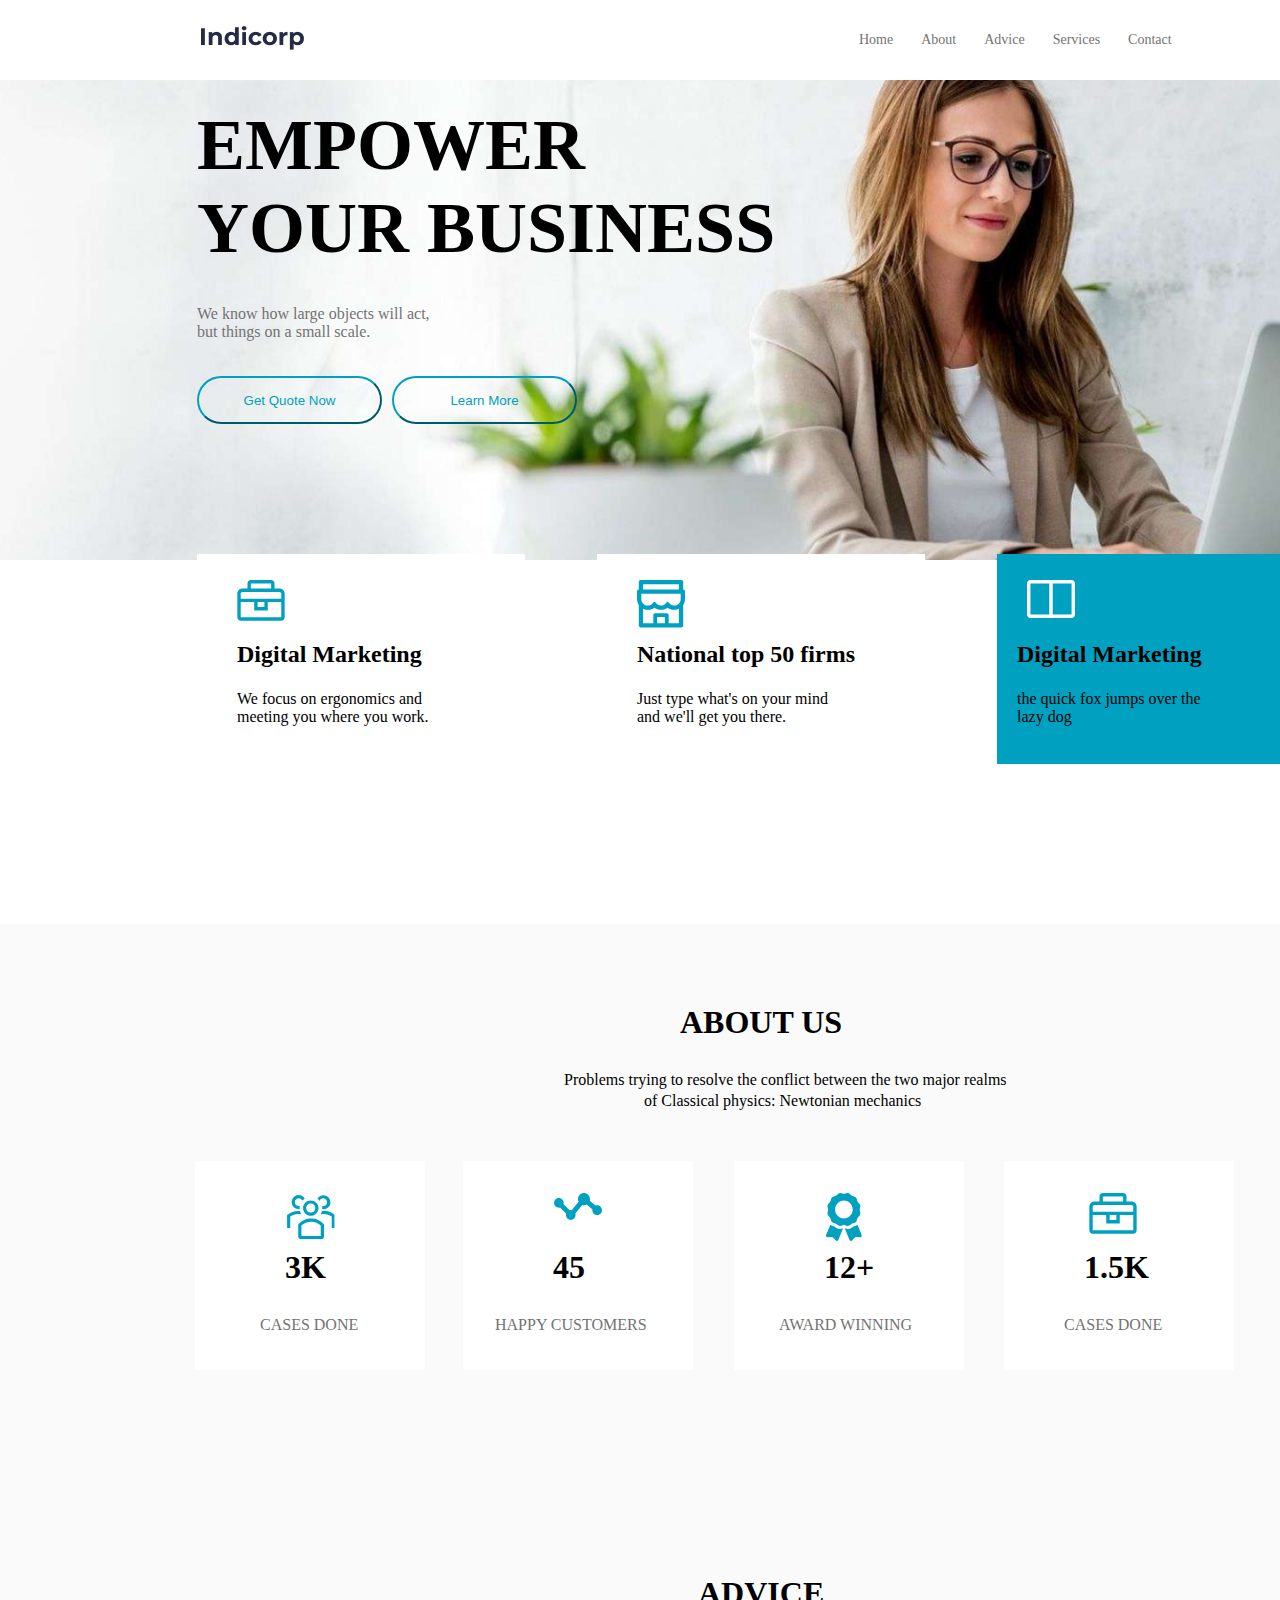
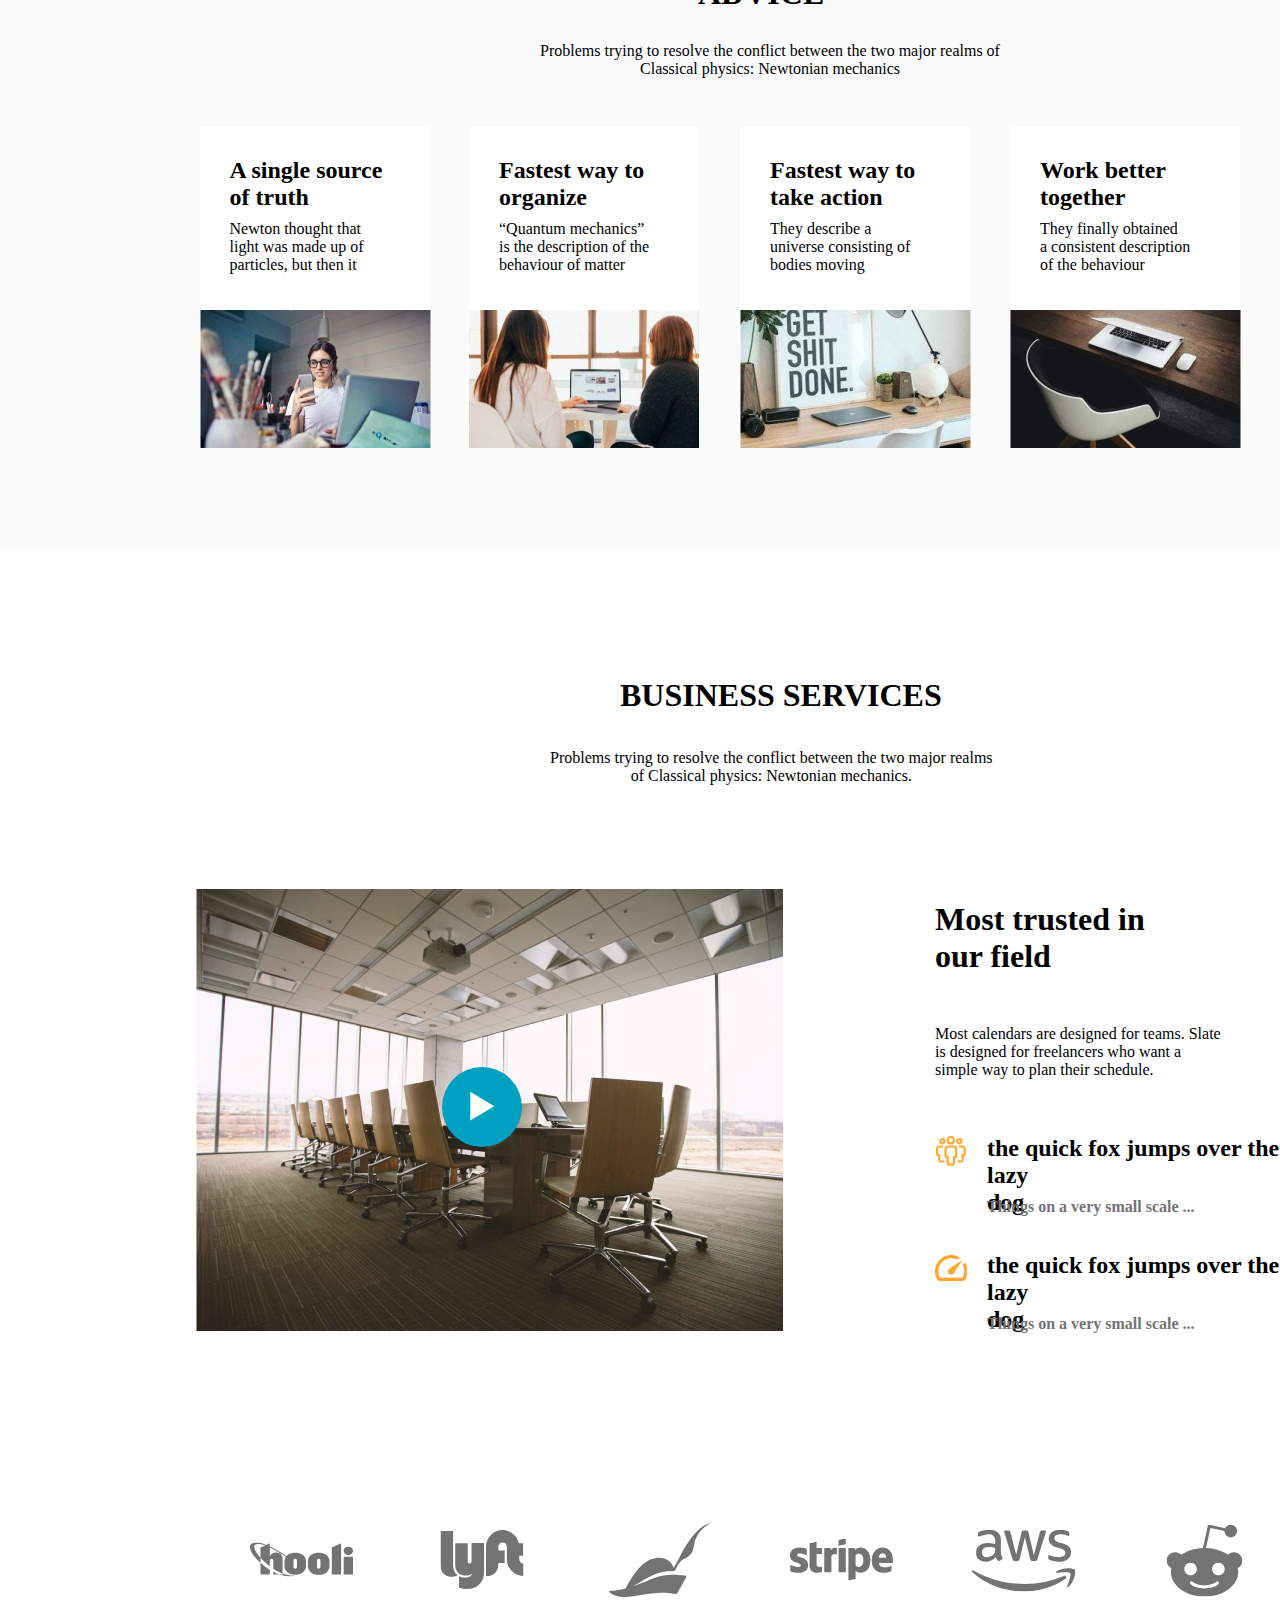
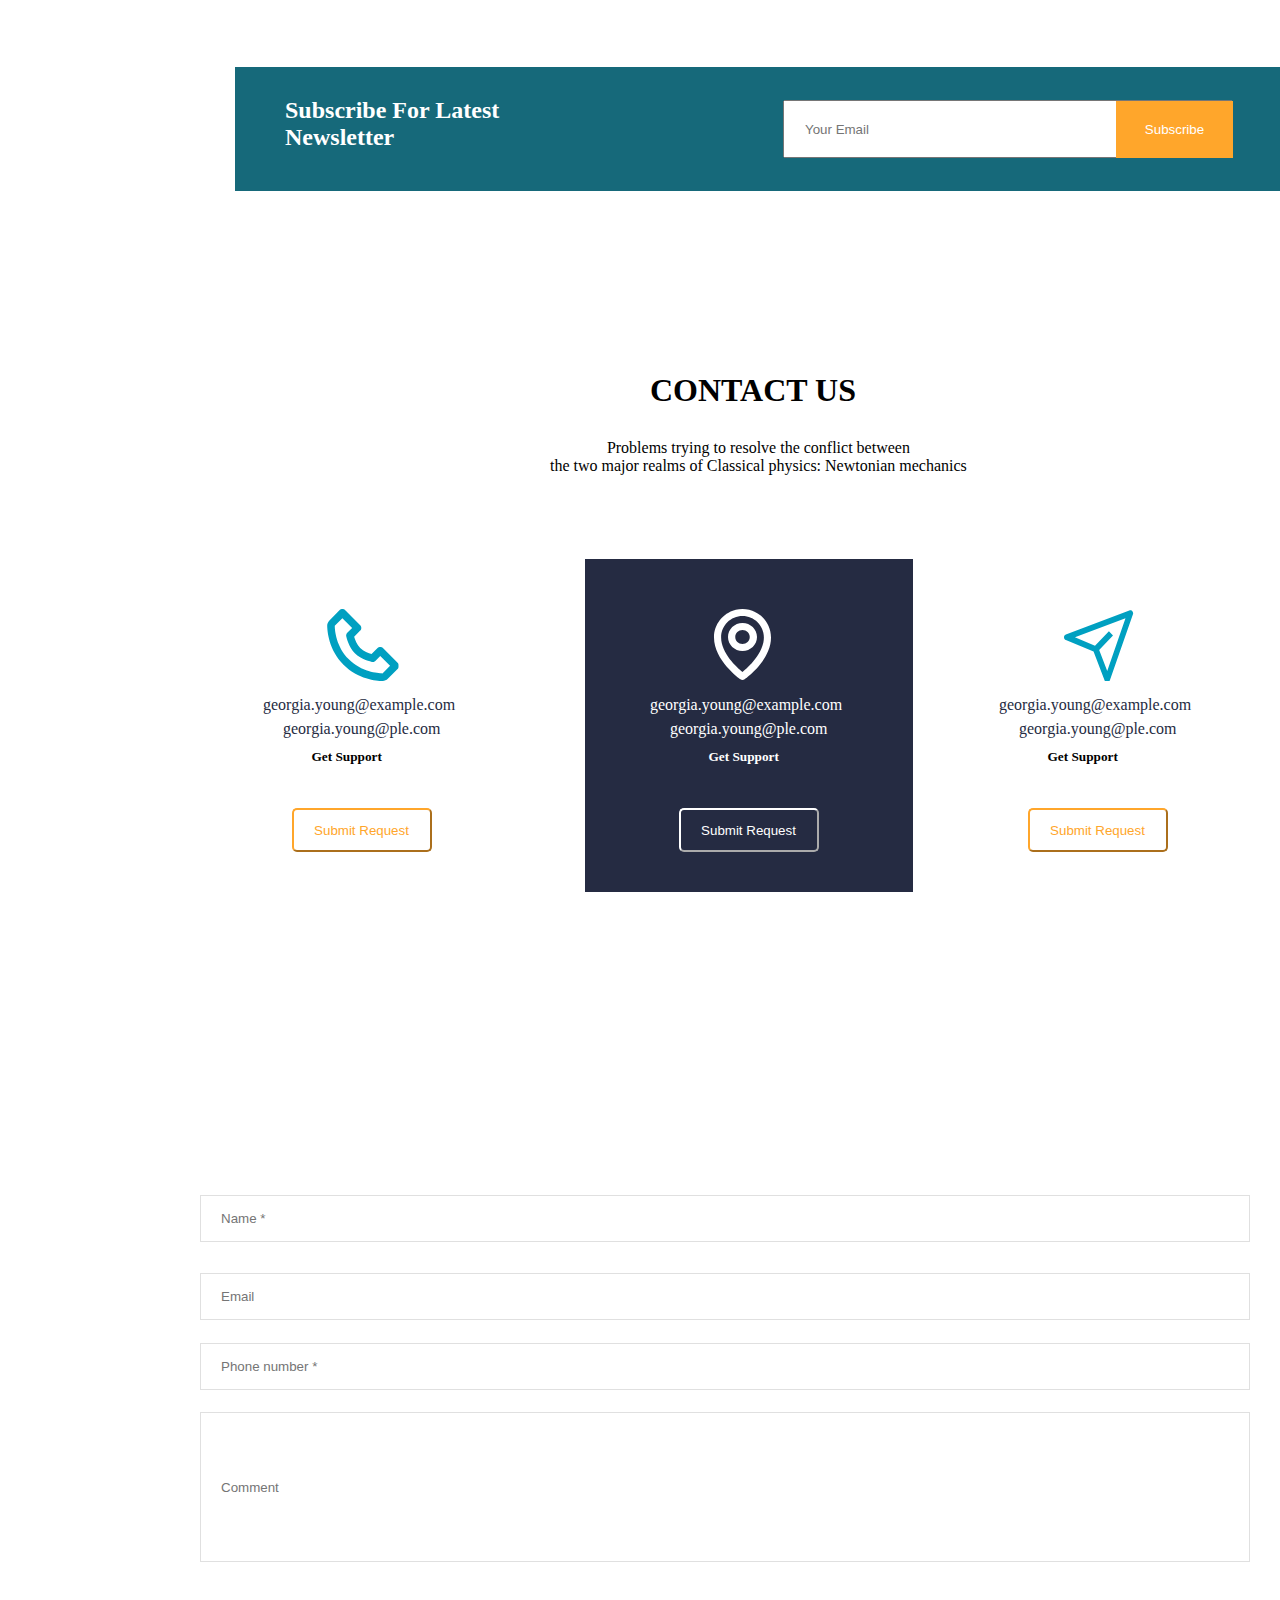
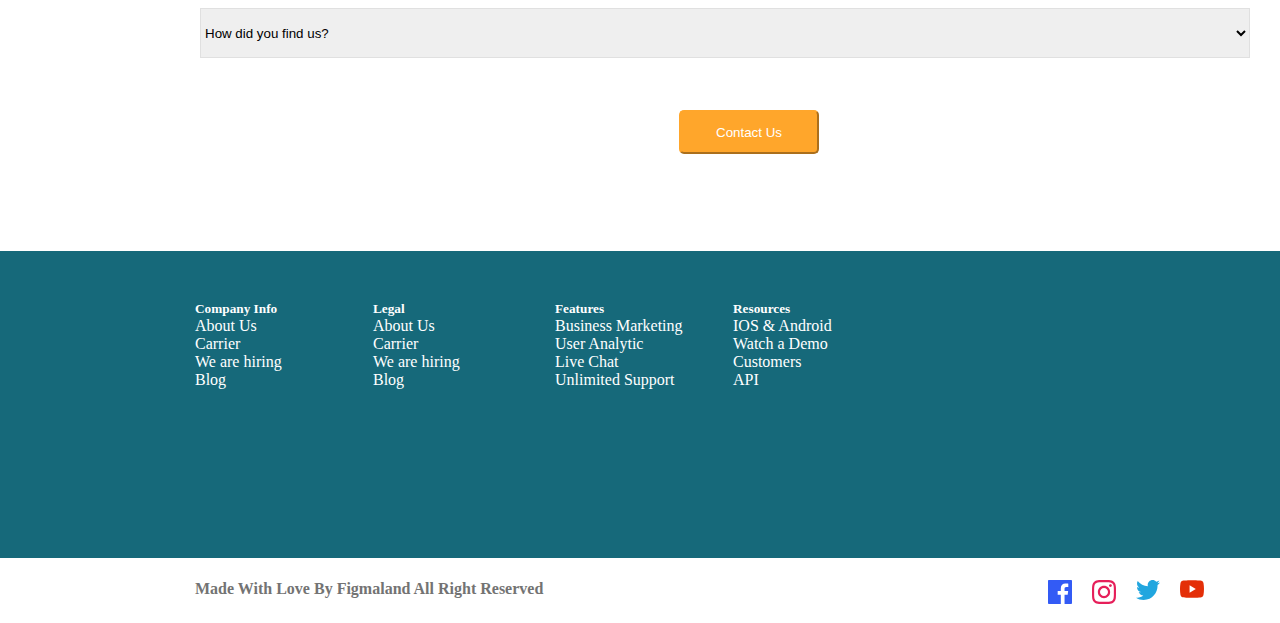
<file: index.html>
<!DOCTYPE html>
<html lang="en">
<head>
  <meta charset="UTF-8">
  <meta name="viewport" content="width=device-width, initial-scale=1.0">
  <title>Exam</title>
  <link rel="stylesheet" href="./css/style.css">
</head>
<body>
  <header>
    <div id="Home" class="head" >

      <div class="a-1" >
        <div  class="a-2">
          <img class="logo" src="./images/indicorp.png" alt="">
        </div>

        <div class="menu" >
          <a href="#Home">Home</a>
          <a href="#About">About</a>
          <a href="#Advice">Advice</a>
          <a href="#Services">Services</a>
          <a href="#Contact">Contact</a>
        </div>
      </div>

     <div class="a-3" >
      <div class="img-text" >
        <h2>EMPOWER
          <br>
           YOUR BUSINESS</h2>
       </div>
       <div class="text" >
        <p>We know how large objects will act, 
          <br>
          but things on a small scale.</p>
       </div>
       <div class="head-button" >
        <button>Get Quote Now</button>
        <button>Learn More</button>
       </div>
       
       <div class="a-4" >
        <div class="a-5" >
          <img src="./images/Vector (1).svg" alt="">
        </div>
        <div class="a-6" >
          <h2>Digital Marketing</h2>
        </div>
        <div class="a-7" >
          <p>We focus on ergonomics and 
            <br>
            meeting you where you work. </p>
        </div>
       </div>

       <div class="a-8" >
          <div class="a-9" >
            <img src="./images/Vector (2).svg" alt="">
          </div>
          <div class="a-10" >
            <h2>National top 50 firms</h2>
          </div>
          <div class="a-11" >
            <p>Just type what's on your mind
              <br> 
              and we'll get you there.</p>
          </div>
       </div>

       <div class="a-12" >
        <div class="a-13" >
          <img src="./images/Vector (4).svg" alt="">
        </div>
        <div class="a-14" >
          <h2>Digital Marketing</h2>
        </div>
        <div class="a-15" >
          <p>the quick fox jumps over the 
            <br>
            lazy dog</p>
        </div>
       </div>
      </div>

    </div>
  </header>


    <main>
      <div id="About" class="mainn" >
        
        <div class="b-1" >
          <h1>ABOUT US</h1>
        </div>
        <div class="b-2" >
          <p>Problems trying to resolve the conflict between the two major realms  </p>
        </div>
        <div class="b-3" >
          <p> of Classical physics: Newtonian mechanics</p>
        </div>

        <div class="b-4" >
          <div class="b-5" >
            <img src="./images/icn settings .icn-lg.svg" alt="">
          </div>
          <div class="b-6" >
            <h1>3K</h1>
          </div>
          <div class="b-7" >
            <p>CASES DONE</p>
          </div>
        </div>

        <div class="b-8" >
          <div class="b-9" >
            <img src="./images/bx_bx-stats.svg" alt="">
          </div>
          <div class="b-10" >
            <h1>45</h1>
          </div>
          <div class="b-11" >
            <p>HAPPY CUSTOMERS</p>
          </div>
        </div>

        <div class="b-12" >
          <div class="b-13" >
            <img src="./images/icn settings .icn-lg (1).svg" alt="">
          </div>
          <div class="b-14" >
            <h1>12+</h1>
          </div>
          <div class="b-15" >
            <p>AWARD WINNING</p>
          </div>
        </div>

        <div class="b-16" >
          <div class="b-17" >
            <img src="./images/Vector (1).svg" alt="">
          </div>
          <div class="b-18" >
            <h1>1.5K</h1>
          </div>
          <div class="b-19" >
            <p>CASES DONE</p>
          </div>
        </div>
    
      </div>
    </main>


    <main>

      <div id="Advice" class="d-1" >
  
        <div class="d-2" >
          <h1>ADVICE</h1>
        </div>
        <div class="d-3" >
          <p>Problems trying to resolve the conflict between 
            the two major realms of Classical physics: Newtonian mechanics </p>
        </div>
  
         <div class="d-4" >
          <div class="d-5" >
            <h2>A single source
              <br> 
              of truth</h2>
          </div>
          <div class="d-6" >
            <p>Newton thought that 
              <br>
              light was made up of 
              <br>
              particles, but then it</p>
          </div>
          <div class="d-7" >
            <img src="./images/cover (1).png" alt="">
          </div>
         </div>
  
         <div class="d-8" >
          <div class="d-9" >
            <h2>Fastest way to 
              <br>
              organize</h2>
          </div>
          <div class="d-10" >
            <p>“Quantum mechanics” 
              <br>
              is the description of the 
              <br>
              behaviour of matter</p>
          </div>
          <div class="d-11" >
            <img src="./images/cover (2).png" alt="">
          </div>
         </div>
  
         <div class="d-12" >
          <div class="d-13" >
            <h2>Fastest way to 
              <br>
              take action</h2>
          </div>
          <div class="d-14" >
            <p>They describe a 
              <br>
              universe consisting of 
              <br>
              bodies moving</p>
          </div>
          <div class="d-15" >
            <img src="./images/cover (3).png" alt="">
          </div>
         </div>
  
         <div class="d-16" >
          <div class="d-17" >
            <h2>Work better 
              <br>
              together</h2>
          </div>
          <div class="d-18" >
            <p>They finally obtained 
              <br>
              a consistent description 
              <br>
              of the behaviour </p>
          </div>
          <div class="d-19" >
            <img src="./images/cover (4).png" alt="">
          </div>
         </div>
  
      </div>
    </main>


    <main>
      <div id="Services" class="e-1" >

        <div class="e-2" >
          <h1>BUSINESS SERVICES</h1>
        </div>
        <div class="e-3" >
          <p>Problems trying to resolve the conflict between the two major realms 
            <br>
            of Classical physics: Newtonian mechanics.</p>
        </div>
        <div class="e-4" >
          <div class="e-5" >
            <button><img src="./images/vector (5).svg" alt=""></button>
          </div>
        </div>
        <div class="e-6" >
          <h1>Most trusted in 
            <br>
            our field</h1>
        </div>
        <div class="e-7" >
          <p>Most calendars are designed for teams. Slate 
            <br>
            is designed for freelancers who want a 
            <br>
            simple way to plan their schedule.</p>
        </div>
        <div class="e-8" >
          <img src="./images/Vector (6).svg" alt="">
        </div>
        <div class="e-9" >
          <h2>the quick fox jumps over the lazy 
            <br>
            dog</h2>
        </div>
        <div class="e-10" >
          <h4>Things on a very small scale ...</h4>
        </div>
        <div class="e-11" >
          <img src="./images/vector (7).svg" alt="">
        </div>
        <div class="e-12" >
          <h2>the quick fox jumps over the lazy 
            <br>
            dog</h2>
        </div>
        <div class="e-13" >
          <h4>Things on a very small scale ...</h4>
        </div>
      </div>
    </main>


    <main>
      <div class="f-1" >

        <div class="f-2" >
          <img src="./images/vector (8).svg" alt="">
        </div>
        <div class="f-3" >
          <img src="./images/vector 9.svg" alt="">
        </div>
        <div class="f-4" >
          <img src="./images/vector 10.svg" alt="">
        </div>
        <div class="f-5" >
          <img src="./images/vector 11.svg" alt="">
        </div>
        <div class="f-6" >
          <img src="./images/vector 12.svg" alt="">
        </div>
        <div class="f-7" >
          <img src="./images/vector 13.svg" alt="">
        </div>

        <div class="f-8" >
          <div class="f-9" >
            <h2>Subscribe For Latest 
              <br>
              Newsletter</h2>
          </div>
          <div class="f-10" >
            <div class="f-11" >
              <input type="text" placeholder="Your Email" >
                <div class="f-12" >
                  <button>Subscribe</button>
                </div>
            </div>
          </div>
        </div>

      </div>
    </main>


    <main>
      <div id="Contact" class="g-1" >

        <div class="g-2" >
          <h1>CONTACT US</h1>
        </div>
        <div class="g-3" >
          <p>Problems trying to resolve the conflict between 
            <br>
            the two major realms of Classical physics: Newtonian mechanics </p>
        </div>

        <div class="g-4" >
          <div class="g-5" >
            <img src="./images/vector 14.svg" alt="">
          </div>
          <div class="g-6" >
            <p>georgia.young@example.com</p>
          </div>
          <div class="g-7" >
            <p>georgia.young@ple.com</p>
          </div>
          <div class="g-8" >
            <h5>Get Support</h5>
          </div>
          <div class="g-9" >
            <button>Submit Request</button>
          </div>
        </div>

        <div class="g-10" >
          <div class="g-11" >
            <img src="./images/vector 15.svg" alt="">
          </div>
          <div class="g-12" >
            <p>georgia.young@example.com</p>
          </div>
          <div class="g-13" >
            <p>georgia.young@ple.com</p>
          </div>
          <div class="g-14" >
            <h5>Get Support</h5>
          </div>
          <div class="g-15" >
            <button>Submit Request</button>
          </div>
        </div>

        <div class="g-16" >
          <div class="g-17" >  
            <img src="./images/vector 16.svg" alt="">
          </div>
          <div class="g-18" >
            <p>georgia.young@example.com</p>
          </div>
          <div class="g-19" >
            <p>georgia.young@ple.com</p>
          </div>
          <div class="g-20" >
            <h5>Get Support</h5>
          </div>
          <div class="g-21" >
            <button>Submit Request</button>
          </div>
        </div>

      </div>
    </main>


    <main>
      <div class="h-1" >

        <div class="h-2" >
          <div class="h-3" >
            <input type="text" placeholder="Name *" >
          </div>
        </div>

        <div class="h-4" >
          <div class="h-5" >
            <input type="text" placeholder="Email" >
          </div>
        </div>

        <div class="h-6" >
          <div class="h-7" >
            <input type="text" placeholder="Phone number *" >
          </div>
        </div>

        <div class="h-8" >
          <div class="h-9" >
            <input type="text" placeholder="Comment" >
          </div>
        </div>

        <div class="h-10" >
          <div class="h-11" >
            <select name="" id="select">
              <option value="">How did you find us?</option>
              <option value="">&</option>
              <option value="">$</option>
              <option value="">?</option>
              <option value="">%</option>
            </select>
          </div>
        </div>

        <div class="h-12" >
          <button>Contact Us</button>
        </div>
      </div>
    </main>


    <footer>
      <div class="i-1" >
        <div class="i-2" >
          <h5>Company Info</h5>
          <p>About Us</p>
          <p>Carrier</p>
          <p>We are hiring</p>
          <p>Blog</p>
        </div>

        <div class="i-3" >
          <h5>Legal</h5>
          <p>About Us</p>
          <p>Carrier</p>
          <p>We are hiring</p>
          <p>Blog</p>
        </div>

        <div class="i-4" >
          <h5>Features</h5>
          <p>Business Marketing</p>
          <p>User Analytic</p>
          <p>Live Chat</p>
          <p>Unlimited Support</p>
        </div>

        <div class="i-5" >
          <h5>Resources</h5>
          <p>IOS & Android</p>
          <p>Watch a Demo</p>
          <p>Customers</p>
          <p>API</p>
        </div>


      </div>
    </footer>


    <footer>
      <div class="j-1" >

        <div class="j-2" >
          <h4>Made With Love By Figmaland All Right Reserved </h4>
        </div>
        <div class="j-3" >
          <img src="./images/vector 18.svg" alt="">
        </div>
        <div class="j-4" >
          <img src="./images/Vector (8) (1).svg" alt="">
        </div>
        <div class="j-5" >
          <img src="./images/Vector (9) (1).svg" alt="">
        </div>
        <div class="j-6" >
          <img src="./images/Vector (10) 1.svg" alt="">
        </div>

      </div>
    </footer>
    
</body>
</html>
</file>
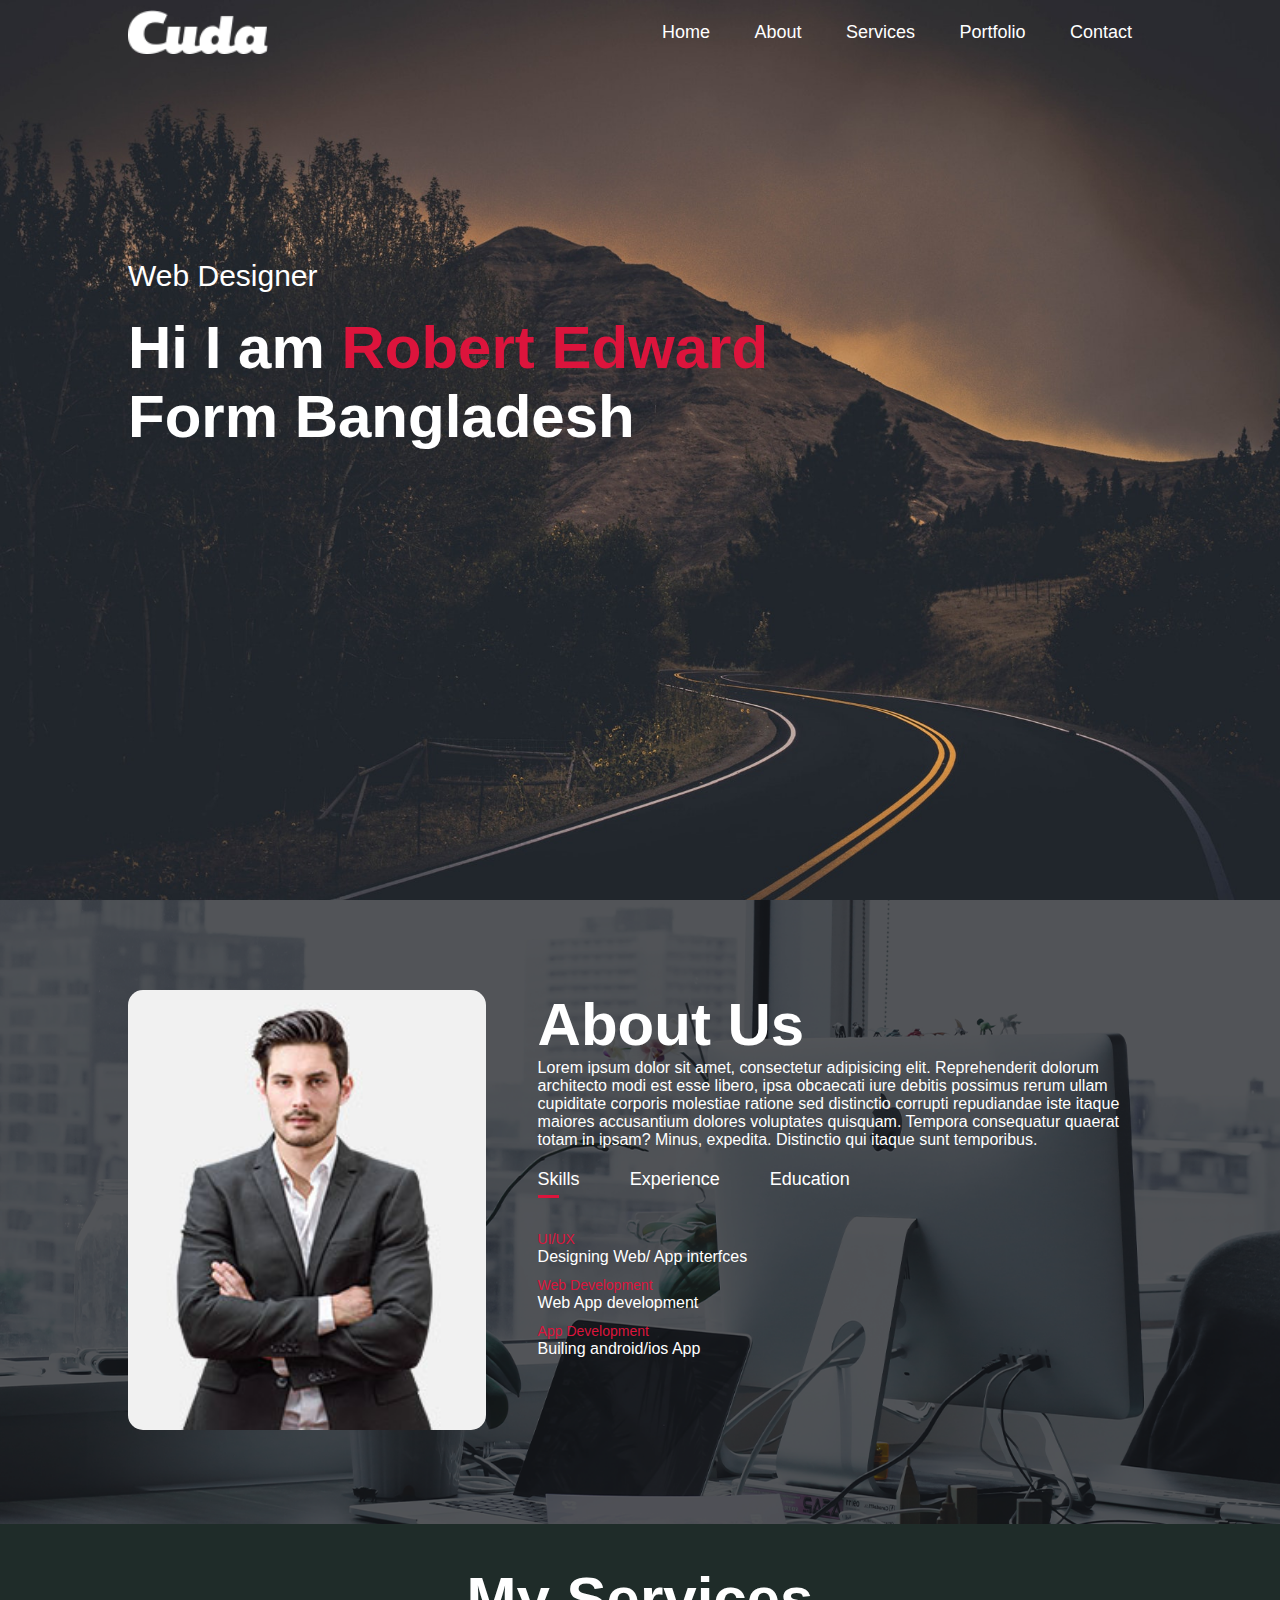
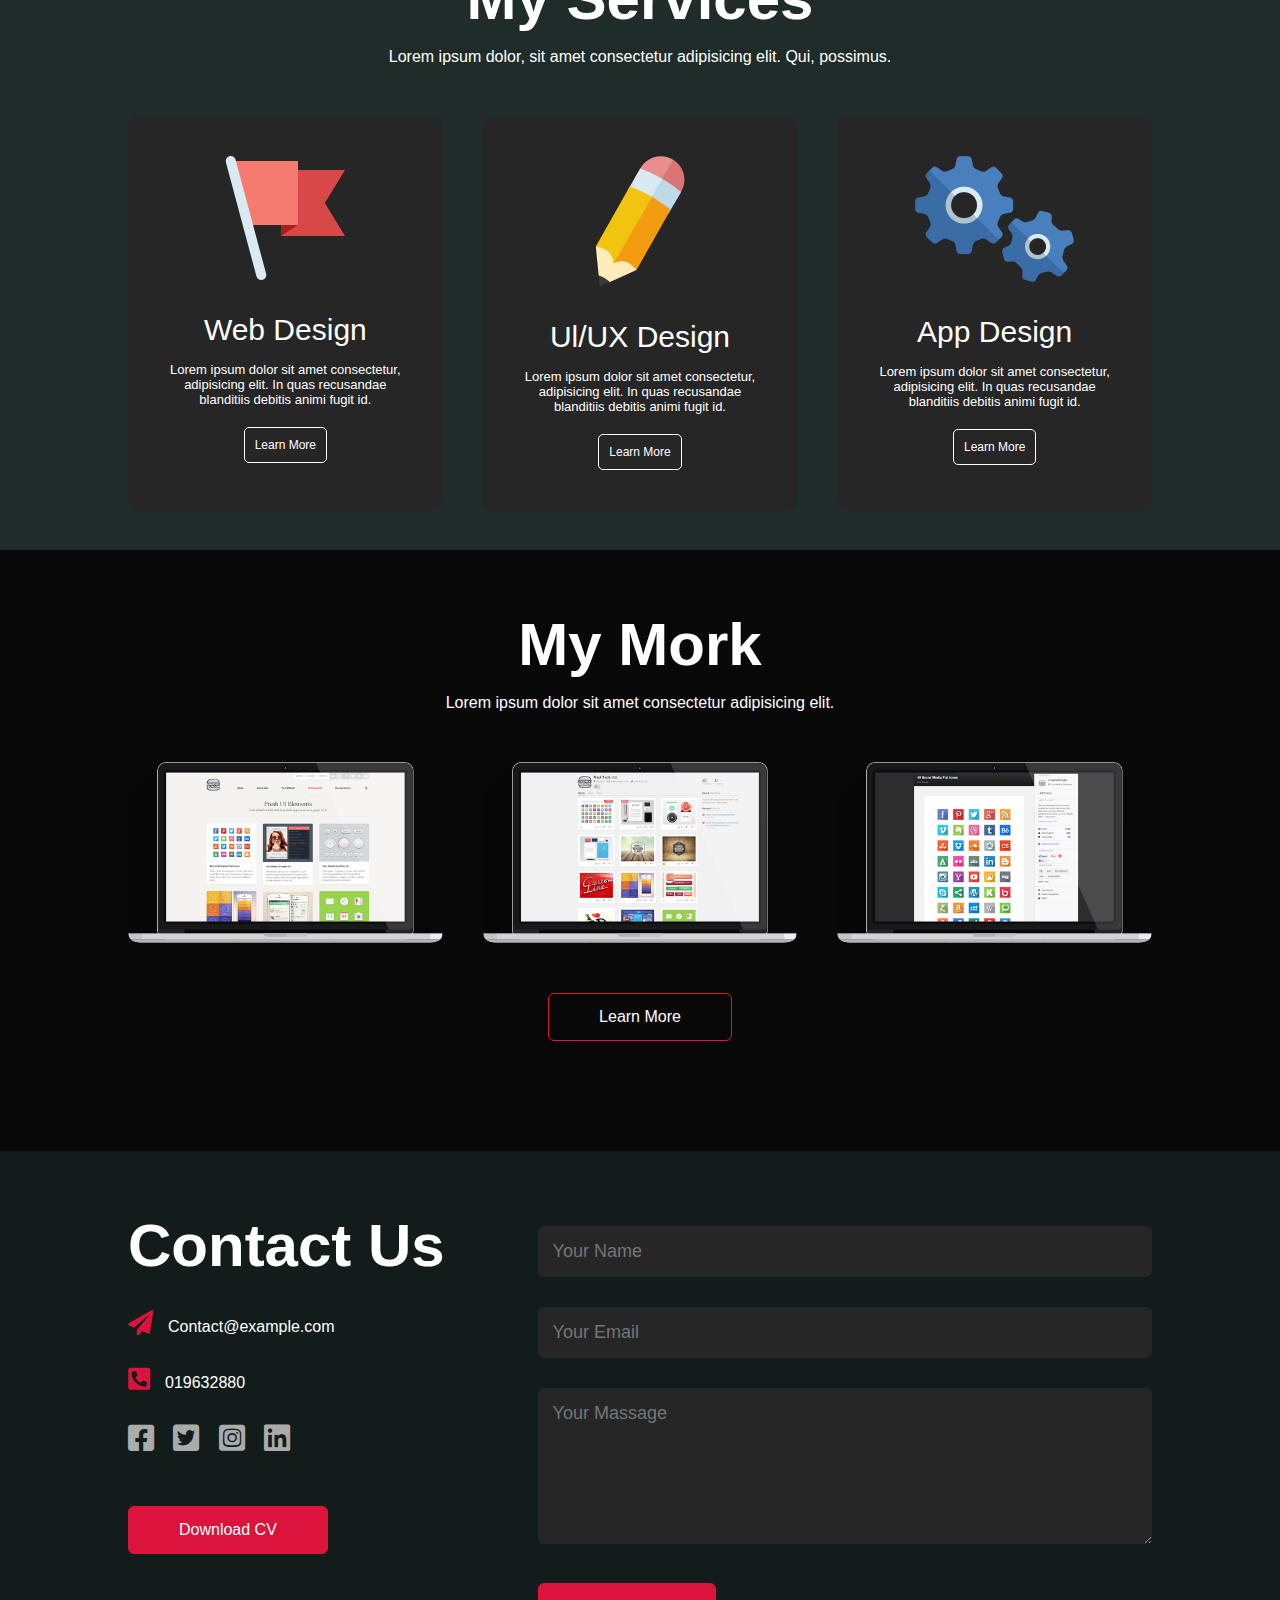
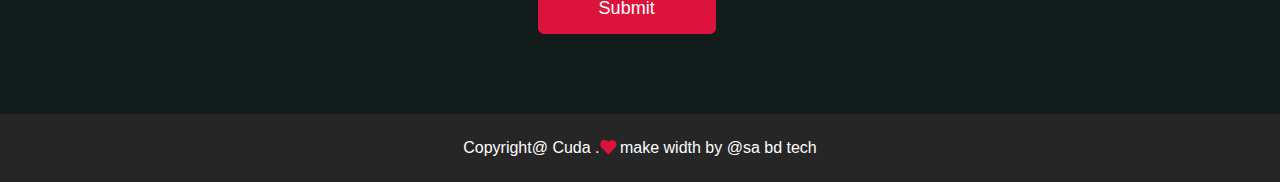
<file: extra/index.html>
<!DOCTYPE html>
<html lang="en">
<head>
    <meta charset="UTF-8">
    <meta http-equiv="X-UA-Compatible" content="IE=edge">
    <meta name="viewport" content="width=device-width, initial-scale=1.0">
    <link rel="stylesheet" href="style.css">
    <link rel="stylesheet" href="css/all.css">
    <title>personal portfoli website create</title>
</head>
<body>
     <!-----start Hearder section----->
     <div id="hearder">
        <div class="contenier">
            <nav >
                <img src="img/logo.png" alt="logo" class="logo">
                <ul id="sidmenu">
                    <li><a href="#hearder">Home</a></li>
                    <li><a href="#about">About</a></li>
                    <li><a href="#services">Services</a></li>
                    <li><a href="#portfolio">Portfolio</a></li>
                    <li><a href="#contact">Contact</a></li>
                    <i class="fa-solid fa-xmark" onclick="closemenu()"></i>
                 </ul>
                 <i class="fa-solid fa-bars" onclick="openmenu()"></i>
              </nav> 
              <div class="hearder-text">
                <p>Web Designer</p>
                <h1>Hi I am <span>Robert Edward</span> <br> Form Bangladesh</h1>
              </div>       
            </div>
        </div>
     </div>
      <!-----End Hearder section----->


      <!-----start About section----->
      <div id="about">
        <div class="contenier">
            <div class="row">
                <div class="about-col-1">
                  <img src="img/team1.jpg" >  
                </div>
                <div class="about-col-2">
                    <h1 class="sub-title">About Us</h1>
                    <p>Lorem ipsum dolor sit amet, consectetur adipisicing elit. Reprehenderit dolorum architecto modi est esse libero, ipsa obcaecati iure debitis possimus rerum ullam cupiditate corporis molestiae ratione sed distinctio corrupti repudiandae iste itaque maiores accusantium dolores voluptates quisquam. Tempora consequatur quaerat totam in ipsam? Minus, expedita. Distinctio qui itaque sunt temporibus.</p>
                   <div class="tab-titles">
                    <p class="tab-links active-link " onclick="opentab('skills')">Skills</p>
                    <p class="tab-links" onclick="opentab('experience')">Experience</p>
                    <p class="tab-links" onclick="opentab('education')">Education</p>
                   </div>
                   <div class="tab-contents active-tab" id="skills">
                    <ul>
                        <li><span>UI/UX</span><br>Designing Web/ App interfces</li>
                        <li><span>Web Development</span><br> Web App development</li>
                        <li><span>App Development</span><br>Builing android/ios App</li>
                    </ul>
                   </div>
                   <div class="tab-contents" id="experience">
                    <ul>
                        <li><span>2022 - Current </span><br>Design trainig at Et institute </li>
                        <li><span>2020 - 2022</span><br> team lead ate start app llc</li>
                        <li><span>App Development</span><br>Builing android/ios App</li>
                    </ul>
                   </div>
                   <div class="tab-contents" id="education">
                    <ul>
                        <li><span>UI/UX</span><br>Designing Web/ App interfces</li>
                        <li><span>Web Development</span><br> Web App development</li>
                        <li><span>App Development</span><br>Builing android/ios App</li>
                    </ul>
                   </div>
                </div>
            </div>
        </div>
      </div>
      <!-----End About section----->




      <!-----Service section Start----->
     <div id="services">
        <div class="contenier">
            <h1 class="sub-title">My Services</h1>
            <p>Lorem ipsum dolor, sit amet consectetur adipisicing elit. Qui, possimus.</p>
            <div class="services-list">
                <div>
                    <img src="img/flag.png" >
                    <h2>Web Design</h2>
                    <p>Lorem ipsum dolor sit amet consectetur, adipisicing elit. In quas recusandae blanditiis debitis animi fugit id.</p>
                    <a href="#">Learn More</a>
                </div>
                <div>
                    <img src="img/pancel.png" >
                    <h2>Ul/UX Design</h2>
                    <p>Lorem ipsum dolor sit amet consectetur, adipisicing elit. In quas recusandae blanditiis debitis animi fugit id.</p>
                    <a href="#">Learn More</a>
                </div>
                <div>
                    <img src="img/grars.png" >
                    <h2>App Design</h2>
                    <p>Lorem ipsum dolor sit amet consectetur, adipisicing elit. In quas recusandae blanditiis debitis animi fugit id.</p>
                    <a href="#">Learn More</a>
                </div>

            </div>

        </div>
     </div>
      <!----services section end ----->


        <!----portfolio section Start ----->

        <div id="portfolio">
            <div class="contenier">
                <h1 class="sub-title">My Mork</h1>
                <p>Lorem ipsum dolor sit amet consectetur adipisicing elit.</p>
                <div class="work-list">
                    <div class="work">
                        <img src="img/Portfolio2.png" >
                        <div class="layer">
                            <h3>Social Media App</h3>
                            <p>Lorem, ipsum dolor sit amet consectetur adipisicing elit. Quis, vitae!</p>
                            <a href="#"><i class="fa-solid fa-up-right-from-square"></i></a>
                        </div>
                        
                    </div>
                    <div class="work">
                        <img src="img/Portfolio3.png" >
                        <div class="layer">
                            <h3>Music App</h3>
                            <p>Lorem, ipsum dolor sit amet consectetur adipisicing elit. Quis, vitae!</p>
                            <a href="#"><i class="fa-solid fa-up-right-from-square"></i></a>
                        </div>
                        
                    </div>
                    <div class="work">
                        <img src="img/Portfolio4.png" >
                        <div class="layer">
                            <h3>Online Shopping App</h3>
                            <p>Lorem, ipsum dolor sit amet consectetur adipisicing elit. Quis, vitae!</p>
                            <a href="#"><i class="fa-solid fa-up-right-from-square"></i></a>
                        </div>
                        
                    </div>
                  
                </div>
                <a href="#" class="btn">Learn More</a>

            </div>
        </div>
         <!----portfolio section End ----->


          <!----Contact section Start ----->
          <div id="contact">
            <div class="contenier">
                <div class="row">
                    <div class="contact-left">
                        <h1 class="sub-title">Contact Us</h1>
                        <p><i class="fa-solid fa-paper-plane"></i>Contact@example.com</p>
                        <p><i class="fa-solid fa-square-phone-flip"></i>019632880</p>
                        <div class="social-icons">
                            <a href=""><i class="fa-brands fa-square-facebook"></i></a>
                            <a href=""><i class="fa-brands fa-square-twitter"></i></a>
                            <a href=""><i class="fa-brands fa-square-instagram"></i></a>
                            <a href=""><i class="fa-brands fa-linkedin"></i></a>
                        </div>
                        <a href="" class="btn btn2">Download CV</a>

                    </div>
                    <div class="contact-right">
                        <form >
                            <input type="text" name="Name" placeholder="Your Name" required>
                            <input type="Email" name="Email" placeholder="Your Email" required>
                            <textarea name="massage" rows="6" placeholder="Your Massage"></textarea>
                            <button type="submit" class="btn btn2">Submit</button>
                        </form>
                    </div>
                </div>
            </div>
            <div class="copyright">
                <p>Copyright@ Cuda .<i class="fa-solid fa-heart"></i> make width by @sa bd tech</p>
            </div>
          </div>
   
          <!----Contact section End ----->
  
      <script>
        var tablinks = document.getElementsByClassName("tab-links");
        var tabcontents = document.getElementsByClassName("tab-contents");
        function opentab(tabname){
            for(tablink of tablinks){
                tablink.classList.remove("active-link");
            }
            for(tabcontent of tabcontents){
                tabcontent.classList.remove("active-tab");
            }
            event.currentTarget.classList.add("active-link");
            document.getElementById(tabname).classList.add("active-tab");
        }
        
      </script>

    <script>
        var sidmenu = document.getElementById("sidmenu");
        function openmenu(){
            sidmenu.style.right ="0";
        }
        function closemenu(){
            sidmenu.style.right ="-200px";
        }
    </script>
</body>
</html>
</file>
<file: css/style.css>
* {
  margin: 0;
  padding: 0;
  box-sizing: border-box;
}

.head {
  top: 80px;
}

.a-1 {
  position: fixed;
  width: 100%;
  height: 80px;
  display: flex;
  align-items: center;
  gap: 555px;
  z-index: 20;
  background-color: white;
}

.a-1 {
  top: 0px;
  width: 100%;
  height: 80px;

}

.a-2 {
  margin-left: 200px;
}

.menu {
  display: flex;
  gap: 28px;
  align-items: center;
}

.menu a {
  text-decoration: none;
  font-size: 14px;
  color: #737373;
}

.menu a:hover {
  color: black;
}

.a-3 {
  position: absolute;
  width: 100%;
  height: 710px;
  margin-top: 0px;
  background-image: url(../images/cover.png);
  background-repeat: no-repeat;
  background-size: 100%;
}

.img-text {
  font-size: 48px;
  margin-top: 104px;
  margin-left: 197px;
}

.text {
  margin-top: 35px;
  margin-left: 197px;
  color: #737373;
}

.head-button {
  margin-left: 197px;
  gap: 10px;
  display: flex;
}

.head-button button {
  width: 185px;
  height: 48px;
  margin-top: 35px;
  border-radius: 37px;
  color: #00a0c1;
  background: none;
  border-color: #00a0c1;
}

.head-button :hover {
  background: #ffa62b;
  color: aliceblue;
}

.a-4 {
  margin-top: 130px;
  margin-left: 197px;
  width: 328px;
  height: 210px;
  background-color: white;
}

.a-5 {
  position: absolute;
  left: 237px;
  right: 0.71%;
  top: 580px;
  bottom: 0.19%;
  
}

.a-6 {
  position: absolute;
  left: 237px;
right: 0.71%;
top: 641px;
bottom: 0.19%;
}

.a-7 {
  position: absolute;
  left: 237px;
  top: 690px;
}

.a-8 {
  margin-top: -210px;
  margin-left: 597px;
  width: 328px;
  height: 210px;
  background-color: white;
}

.a-9 {
  position: absolute;
  left: 637px;
  right: 0.71%;
  top: 580px;
  bottom: 0.19%;
}

.a-10 {
  position: absolute;
  left: 637px;
right: 0.71%;
top: 641px;
bottom: 0.19%;
}

.a-11 {
  position: absolute;
  left: 637px;
  top: 690px;
}

.a-12 {
  margin-top: -210px;
  margin-left: 997px;
  width: 328px;
  height: 210px;
  background-color: #00A0C1;
}

.a-13 {
  position: absolute;
  left: 1027px;
  right: 0.71%;
  top: 580px;
  bottom: 0.19%;
}

.a-14 {
  position: absolute;
  left: 1017px;
right: 0.71%;
top: 641px;
bottom: 0.19%;
}

.a-15 {
  position: absolute;
  left: 1017px;
  top: 690px;
}

.mainn {
  position: absolute;
  top: 924px;
  width: 100%;
  height: 526px;
  
  background: #FAFAFA;
  box-shadow: 0px 4px 4px rgba(0, 0, 0, 0.25);
  
  /* Inside auto layout */
  
  flex: none;
  order: 1;
  align-self: stretch;
  flex-grow: 0;
}

.b-1 {
  position: absolute;
  top: 80px;
  left: 680px;
}

.b-2 {
  position: absolute;
  top: 147px;
  left: 564px;
}

.b-3 {
  position: absolute;
  top: 168px;
  left: 644px;
}

.b-4 {
  position: absolute;
  width: 230px;
  height: 209px;
  top: 237px;
  left: 195px;
  background-color: white;
}

.b-4 :hover {
  box-shadow: 0px 4px 4px rgba(0, 0, 0, 0.25);
}

.b-5 {
  position: absolute;
  left: 91px;
  top: 32px;
}

.b-6 {
  position: absolute;
  top: 88px;
  left: 90px;
}

.b-7 {
  position: absolute;
  top: 155px;
  left: 65px;
  color: #737373;
}

.b-8 {
  position: absolute;
  width: 230px;
  height: 209px;
  top: 237px;
  left: 463px;
  background-color: white;
}

.b-9 {
  position: absolute;
  left: 91px;
  top: 32px;
}

.b-10 {
  position: absolute;
  top: 88px;
  left: 90px;
}

.b-11 {
  position: absolute;
  top: 155px;
  left: 32px;
  color: #737373;
}

.b-12 {
  position: absolute;
  width: 230px;
  height: 209px;
  top: 237px;
  left: 734px;
  background-color: white;
}

.b-13 {
  position: absolute;
  left: 85px;
  top: 32px;
}

.b-14 {
  position: absolute;
  top: 88px;
  left: 90px;
}

.b-15 {
  position: absolute;
  top: 155px;
  left: 45px;
  color: #737373;
}

.b-16 {
  position: absolute;
  width: 230px;
  height: 209px;
  top: 237px;
  left: 1004px;
  background-color: white;
}

.b-17 {
  position: absolute;
  left: 85px;
  top: 32px;
}

.b-18 {
  position: absolute;
  top: 88px;
  left: 80px;
}

.b-19 {
  position: absolute;
  top: 155px;
  left: 60px;
  color: #737373;
}

.d-1 {
  position: absolute;
 width: 100%;
 height: 699px;
 background-color:#FAFAFA;
 top: 1450px;
}

.d-2 {
  position: absolute;
  top: 125px;
  left: 698px;
}

.d-3 {
  position: absolute;
  top: 192px;
 left: 535px;
 width: 470px;
 height: 40px;
 text-align: center;
}

.d-4 {
  position: absolute;
  width: 230px;
  height: 321px;
  top: 277px;
  left: 199.5px;background-color: #fff;
}

.d-5 {
  position: absolute;
  top: 30px;
  left: 30px;
}

.d-6 {
  position: absolute;
  top: 93px;
  left: 30px;
}

.d-7 {
  position: absolute;
  top: 183px;
}

.d-8 {
  position: absolute;
  width: 230px;
  height: 321px;
  top: 277px;
  left: 469px;
  background-color: #fff;
}

.d-9 {
  position: absolute;
  top: 30px;
  left: 30px;
}

.d-10 {
  position: absolute;
  top: 93px;
  left: 30px;
}

.d-11 {
  position: absolute;
  top: 183px;
}

.d-12 {
  position: absolute;
  width: 230px;
  height: 321px;
  top: 277px;
  left: 740px;
  background-color: #fff;
}

.d-13 {
  position: absolute;
  top: 30px;
  left: 30px;
}

.d-14 {
  position: absolute;
  top: 93px;
  left: 30px;
}

.d-15 {
  position: absolute;
  top: 183px;
}

.d-16 {
  position: absolute;
  width: 230px;
  height: 321px;
  top: 277px;
  left: 1010px;
  background-color: #fff;
}

.d-17 {
  position: absolute;
  top: 30px;
  left: 30px;
}

.d-18 {
  position: absolute;
  top: 93px;
  left: 30px;
}

.d-19 {
  position: absolute;
  top: 183px;
}

.e-1 {
  position: absolute;
  width: 100%;
  height: 911px;
  top: 2177px;
}

.e-2 {
  position: absolute;
  top: 100px;
  left: 620px;
}

.e-3 {
  position: absolute;
  left: 550px;
  top: 172px;
  text-align: center;
}

.e-5 {
  width: 587px;
  height: 442px;
  margin-top: 312px;
  margin-left: 196px;
  background-image: url(../images/busines.png);
}

.e-5>button {
  width: 80px;
  height: 80px;
  background: #00A0C1;
  border-radius: 50%;
  border: none;
  margin-left: 246px;
  margin-top: 178px;
}

.e-6 {
  position: absolute;
  top: 324px;
  left: 935px;
}

.e-7 {
  position: absolute;
  top: 448px;
  left: 935px;
}

.e-8 {
  position: absolute;
  top: 559px;
  left: 936px;
}

.e-9 {
  position: absolute;
  top: 558px;
  left: 987px;
}

.e-10 {
  position: absolute;
  color: #737373;
  top: 621px;
  left: 987px;
}

.e-11 {
  position: absolute;
  top: 675px;
  left: 935px;
}

.e-12 {
  position: absolute;
  top: 675px;
  left: 987px;
}

.e-13 {
  position: absolute;
  color: #737373;
  top: 738px;
  left: 987px;
}

.f-1 {
  position: absolute;
  width: 100%;
  height: 404px;
  top: 3072px;
}

.f-2 {
  position: absolute;
  top: 70px;
  left: 250px;
}

.f-3 {
  position: absolute;
  top: 58px;
  left: 439.5px;
}

.f-4 {
  position: absolute;
  top: 50px;
  left: 609px;
}

.f-5 {
  position: absolute;
  top: 65.5px;
  left: 790px;
}

.f-6 {
  position: absolute;
  top: 56.5px;
  left: 970.5px;
}

.f-7 {
  position: absolute;
  top: 51.5px;
  left: 1165.5px;
}

.f-8 {
  position: absolute;
  left: 235px;
  top: 195px;
  width: 1050px;
  height: 124px;
  background: #16697A;
}

.f-9 {
  position: absolute;
  top: 30px;
  left: 50px;
  color: #FFFFFF;
}

.f-10 input {
  position: absolute;
  padding: 15px  20px;
  width: 450px;
  height: 58px;
  top: 33px;
  left: 548px;
}



.f-12 button {
  position: absolute;
  top: 34px;
  left: 881px;
  width: 117px;
  height: 57px;
  background: #FFA62B;
  border: none;
  color: #FFFFFF;
 
}

.g-1 {
  position: absolute;
  top: 3492px;
  width: 100%;
  height: 808px;
}

.g-2 {
  position: absolute;
  top: 80px;
  left: 650px;
}

.g-3 {
  position: absolute;
  top: 147px;
  left: 550px;
  display: flex;
  text-align: center;
}

.g-4 {
  position: absolute;
  width: 328px;
  height: 333px;
  left: 197.5px;
  top: 267px;

}

.g-5 {
  position: absolute;
  top: 50px;
  left: 128px;
}

.g-6 {
  position: absolute;
  top: 137px;
  left: 65.5px;
  color: #252B42;
}

.g-7 {
  position: absolute;
  top: 161px;
  left: 85.5px;
  color: #252B42;
}

.g-8 {
  position: absolute;
  top: 190px;
  left: 114px;
}

.g-9 button{
  position: absolute;
  top: 249px;
  left: 94px;
  width: 140px;
  height: 44px;
  color: #FFA62B;
  border-color:#FFA62B ;
  border-radius: 5px;
  background: none;
}

.g-10 {
  position: absolute;
  width: 328px;
  height: 333px;
  left: 584.5px;
  top: 267px;
  background: #252B42;
}

.g-11 {
  position: absolute;
  top: 50px;
  left: 128px;
}

.g-12 {
  position: absolute;
  top: 137px;
  left: 65.5px;
  color: #FFFFFF;
}

.g-13 {
  position: absolute;
  top: 161px;
  left: 85.5px;
  color: #FFFFFF;
}

.g-14 {
  position: absolute;
  top: 190px;
  left: 124px;
  color: #FFFFFF;
}

.g-15 button {
  position: absolute;
  top: 249px;
  left: 94px;
  width: 140px;
  height: 44px;
  color: #FFFFFF;
  border-color:#FFFFFF;
  border-radius: 5px;
  background: none;
}

.g-16 {
  position: absolute;
  width: 328px;
  height: 333px;
  left: 933.5px;
  top: 267px;
  background:#FFFFFF ;
}

.g-17 {
  position: absolute;
  top: 50px;
  left: 128px;
}

.g-18 {
  position: absolute;
  top: 137px;
  left: 65.5px;
  color: #252B42;
}

.g-19 {
  position: absolute;
  top: 161px;
  left: 85.5px;
  color: #252B42;
}

.g-20 {
  position: absolute;
  top: 190px;
  left: 114px;
}

.g-21 button {
  position: absolute;
  top: 249px;
  left: 94px;
  width: 140px;
  height: 44px;
  color: #FFA62B;
  border-color:#FFA62B ;
  border-radius: 5px;
  background: none;
}

.h-1 {
  position: absolute;
  width: 100%;
  height: 751px;
  top: 4300px;
}

.h-2 {
  max-width: 1050px;
  motion-rotation: 0 auto;
}

.h-3 input {
  position: absolute;
  padding: 15px 20px;
  width: 1050px;
  left: 200px;
  top: 95px;
  border: 1px solid #E0E0E0;
}

.h-4 {
  max-width: 1050px;
  motion-rotation: 0 auto;
}

.h-5 input {
  position: absolute;
  padding: 15px 20px;
  width: 1050px;
  left: 200px;
  top: 173px;
  border: 1px solid #E0E0E0;
}

.h-6 {
  max-width: 1050px;
  motion-rotation: 0 auto;
}

.h-7 input {
  position: absolute;
  padding: 15px 20px;
  width: 1050px;
  left: 200px;
  top: 243px;
  border: 1px solid #E0E0E0;
}

.h-8 {
  max-width: 1050px;
  motion-rotation: 0 auto;
}

.h-9 input {
  position: absolute;
  padding: 15px 20px;
  width: 1050px;
  left: 200px;
  top: 312px;
  height: 150px;
  border: 1px solid #E0E0E0;
}

.h-9 input placeholder {
  position: absolute;
  top: 10px;
}

.h-10 {
  max-width: 1050px;
  motion-rotation: 0 auto;
}


.h-11 input {
  position: absolute;
  padding: 15px 20px;
  width: 1050px;
  left: 200px;
  top: 488px;
  border: 1px solid #E0E0E0;
  color: #000000;
}

.h-11 select {
  position: absolute;
  top: 508px;
  left: 1213px;

}

.h-12 button {
  position: absolute;
  top: 610px;
  left: 679px;
  width: 140px;
  height: 44px;
  color: white;
  border-color:#FFA62B ;
  border-radius: 5px;
  background-color:#FFA62B ;
}

.i-1 {
  position: absolute;
  width: 100%;
  height: 307px;
  top: 5051px;
  background: #16697A;
}

.i-1 div {
  position: absolute;
  width: 148px;
  height: 170px;

  
}

.i-2 {
  left: 195px;
  top: 50px;
  color: #fff;
}

.i-3 {
  left: 373px;
  top: 50px;
  color: #fff;
}

.i-4 {
  left: 555px;
  top: 50px;
  color: #fff;
}

.i-5 {
  top: 50px;
  left: 733px;
  color: #fff;
}

.j-1 {
  position: absolute;
  width: 100%;
  height: 68px;
  top: 5355px;

}

.j-2 {
  position: absolute;
  color: #737373;
  top: 25px;
  left: 195px;
}

.j-3 {
  position: absolute;
  left: 1048px;
  top: 25px;
}

.j-4 {
  position: absolute;
  left: 1092px;
  top: 25px;
}

.j-5 {
  position: absolute;
  left: 1136px;
  top: 25px;
}

.j-6 {
  position: absolute;
  left: 1180px;
  top: 25px;
}

#select {
  width:1050px ;
  left: 200px;
  height: 50px;
  border: 1px solid #E0E0E0;
}
</file>
<file: extra/style.css>
*{
    margin: 0;
    padding: 0;
    box-sizing: border-box;
    font-family: sans-serif;
}
body{
    background: #080808;
    color: #fff;
}
html{
    scroll-behavior: smooth;
}
#hearder{
    width: 100%;
    height: 100vh;
    background-image: url(img/image2.jpeg);
    background-position: center;
    background-size: cover;
}
.contenier{
    padding: 10px 10%;
}
nav{
    display: flex;
    align-items: center;
    justify-content: space-between;
    flex-wrap: wrap;
}
.logo{
    width: 140px;
}
nav ul li {
    display: inline-block;
    list-style: none;
    margin: 10px 20px;
}
nav ul li a{
    color: #fff;
    text-decoration: none;
    font-size: 18px;
    position: relative;
}
nav ul li a::after{
    content: '';
    width: 0;
    height: 3px;
    background: crimson;
    position: absolute;
    left: 0;
    bottom: -6px;
    transition: 0.5s;
}
nav ul li a:hover::after{
    width: 100%;

}
.hearder-text{
    font-size: 30px;
    margin-top: 20%;

}
.hearder-text h1{
    font-size: 60px;
    margin-top: 20px;

}
.hearder-text h1 span{
    color: crimson;
}

/*---------start about section-------*/
#about{
    padding: 80px 0;
   color: #fff;
   background: url(img/VEER-bannn.png);
   background-position: center;
   background-size: cover;
}
.row{
    display: flex;
    justify-content: space-between;
    flex-wrap: wrap;
}
.about-col-1{
    flex-basis: 35%;
}
.about-col-1 img{
    width: 100%;
    border-radius: 15px;
}
.about-col-2{
    flex-basis: 60%;
}
.sub-title{
    font-size: 60px;
    font-weight: 600;

}
.tab-titles{
    display: flex;
    margin: 20px 0 40px;
}
.tab-links{
    margin-right: 50px;
    font-size: 18px;
    font-weight: 500;
    cursor: pointer;
    position: relative;
}
.tab-links::after{
    content: '';
    width: 0;
    height: 3px;
    background: crimson;
    position: absolute;
    left: 0;
    bottom: -8px;
    transition: 0.5s;
}
.tab-links.active-link::after{
    width: 50%;
}
.tab-contents ul li{
    list-style: none;
    margin: 10px 0;
}
.tab-contents ul li span{
    color: crimson;
    font-size: 14px;
}
.tab-contents{
    display: none;
}
.tab-contents.active-tab{
    display: block;
}

/*----------------End About section -------------*/


/*----------------start service section -------------*/
#services{
    padding: 30px 0;
    background: #1f2c29;
    
}
#services .contenier{
    text-align: center;
}
#services .contenier p{
    margin-top: 15px;
}


.services-list{
    display: grid;
    grid-template-columns: repeat(auto-fit, minmax(250px,1fr));
    grid-gap: 40px;
    margin-top: 50px;
}
.services-list div{
    background: #262626;
    padding: 40px;
    font-size: 13px;
    font-weight: 300;
    border-radius: 10px;
    transition: background 0.5s, transform 0.5s;

}
.services-list div img{
    margin-bottom: 30px;
}
.services-list div h2{
    font-size: 30px;
    font-weight: 500;
    margin-bottom: 15px;
}
.services-list div a{
    text-decoration: none;
    color: #fff;
    font-size: 12px;
    margin-top: 20px;
    display: inline-block;
    border: 1px solid #fff;
    padding: 10px;
    border-radius: 5px;
}
.services-list div a:hover{
    background: crimson;

}
.services-list div:hover{
    background: crimson;
    transform: translateY(-10px);
}




/*----------------end service section -------------*/


/*----------------start portfolio section -------------*/
#portfolio{
    padding: 50px 0;
}
#portfolio .contenier{
    text-align: center;
}
#portfolio .contenier p{
    margin-top: 15px;
}
.work-list{
    display: grid;
    grid-template-columns: repeat(auto-fit, minmax(250px,1fr));
    grid-gap: 40px;
    margin-top: 50px;

}
.work{
    border-radius: 10px;
    position: relative;
    overflow: hidden;
}
.work img{
    width: 100%;
    border-radius: 10px;
    display: block;
    transition: transform 0.5s;
}
.layer{
    width: 100%;
    height: 0;
    background: linear-gradient(rgba(0,0,0,0.6),crimson);
    border-radius: 10px;
    position: absolute;
    left: 0;
    bottom: 0;
    overflow: hidden;
    display: flex;
    align-items: center;
    justify-content: center;
    flex-direction: column;
    padding: 0 40px;
    text-align: center;
    font-size: 14px;
    transition: height 0.5s;
}
.layer h3{
    font-weight: 500;
    margin-bottom: 10px;
}
.layer a{
    margin-top: 20px;
    color: crimson;
    text-decoration: none;
    font-size: 18px;
    line-height: 40px;
    background: #fff;
    width: 40px;
    height: 40px;
    border-radius: 50%;
    text-align: center;c  
}
.work:hover img{
    transform: scale(1.1);
}
.work:hover .layer{
    height: 100%;
}
.btn{
    display: block;
    margin: 50px auto;
    width: fit-content;
    border: 1px solid crimson;
    padding: 14px 50px;
    border-radius: 6px;
    text-decoration: none;
    color: #fff;
    transition: background 0.5s;
}
.btn:hover{
    background: crimson;
}


/*----------------end portfolio section -------------*/


/*---------------- Start Contact section -------------*/
#contact{
    background: #121d1b;
    padding-top: 50px;
}
.contact-left{
    flex-basis: 35%;
}
.contact-right{
    flex-basis: 60%;
}
.contact-left p{
    margin-top: 30px;

}
.contact-left p i{
    color: crimson;
    margin-right: 15px;
    font-size: 25px;

}
.social-icons{
    margin-top: 30px;

}
.social-icons a{
    text-decoration: none;
    font-size: 30px;
    margin-right: 15px;
    color: #ababab;
    display: inline-block;
    transition: transform 0.5s;
}
.social-icons a:hover{
    color: crimson;
    transform: translateY(-5px);
}
.btn.btn2{
    background: crimson;
    display: inline-block;
}
.contact-right form {
    width: 100%;
   

}
form input, form textarea{
    width: 100%;
    border: 0;
    outline: none;
    background: #262626;
    padding: 15px;
    margin: 15px 0;
    color: #fff;
    font-size: 18px;
    border-radius: 6px;
}
form .btn2{
    padding: 14px 60px;
    font-size: 18px;
    margin-top: 20px;
    cursor: pointer;
}
.copyright{
    width: 100%;
    text-align: center;
    padding: 25px 0;
    background: #262626;
    font-weight: 300;
    margin-top: 20px;
}
.copyright i{
    color: crimson;
}


/*---------------- End Contact section -------------*/

nav .fa-solid{
    display: none;
}
@media Only Screen and (max-width:600px){
    .hearder-text{
        margin-top: 50%;
        font-size: 16px;
    }
    .hearder-text h1{
        font-size: 30px;
    }
    nav .fa-solid{
        display: block;
        font-size: 25px;
    }
    nav ul{
        background: crimson;
        position: fixed;
        top: 0;
        right: -200px;
        width: 200px;
        height: 100vh;
        padding-top: 50px;
        z-index: 2;
        transition: right 0.5s;
    }
    nav ul li{
        display: block;
        margin: 25px;

    }
    nav ul .fa-solid{
        position: absolute;
        top: 25px;
        left: 25px;
        cursor: pointer;
    }
    .sub-title{
        font-size: 40px;

    }
    .about-col-1, .about-col-2{
        flex-basis: 100%;
    }
    .about-col-1{
        margin-bottom: 30px;
    }
   .about-col-2{
    font-size: 14px;
   }
   .tab-links{
    font-size: 16px;
    margin-right: 20px;

   }
   .contact-left, .contact-right{
    flex-basis: 100%;
   }
   .copyright{
    font-size: 14px;
   }






}
</file>
